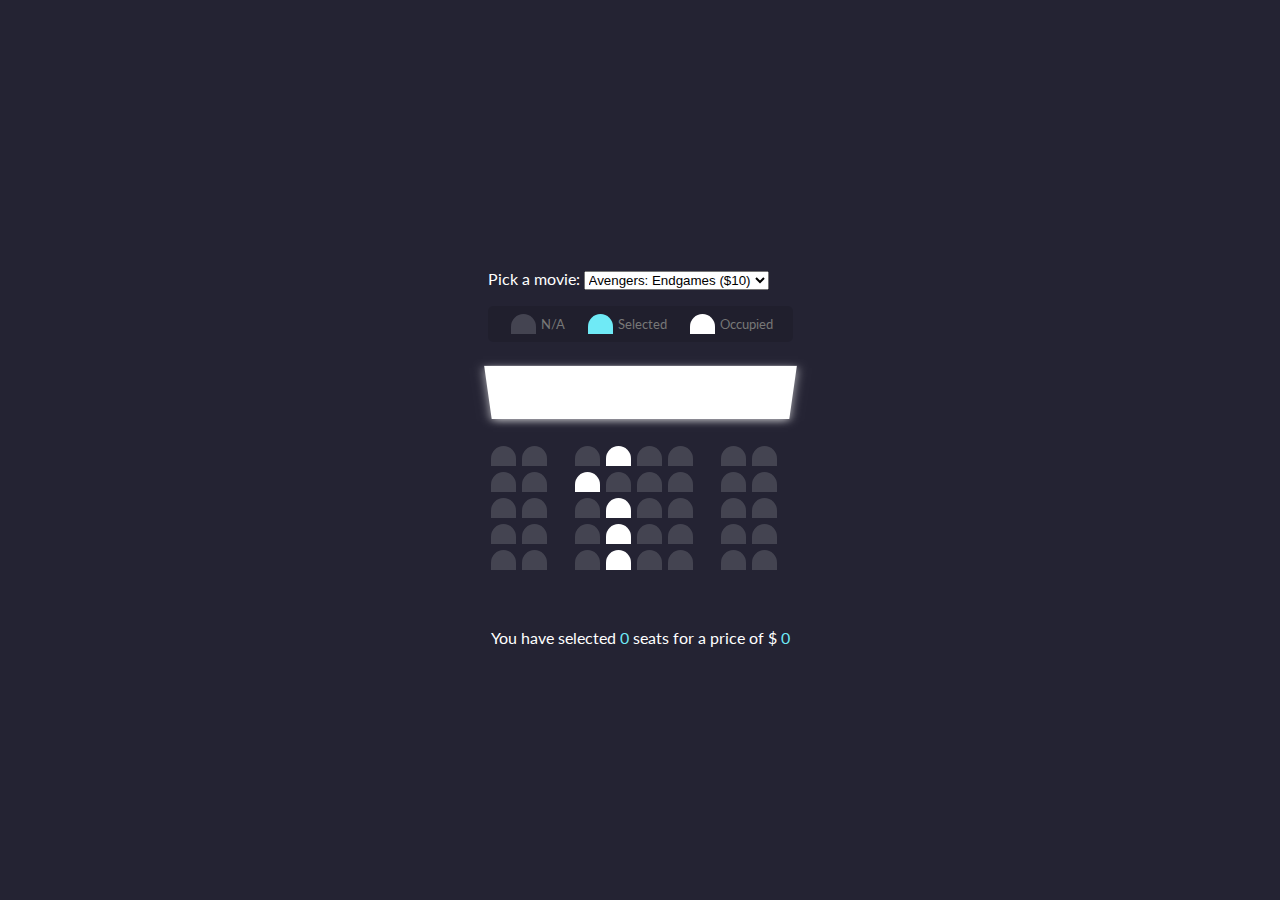
<file: Movie_Seat_Booking/index.html>
<!DOCTYPE html>
<html lang="en">

<head>
    <meta charset="UTF-8">
    <meta name="viewport" content="width=device-width, initial-scale=1.0">
    <title>Movie Seat Booking</title>
    <link rel="stylesheet" href="style.css">
</head>

<body>

    <div class="movie-container">
        <label> Pick a movie: </label>
        <select id="movie">
            <option value="10">Avengers: Endgames ($10)</option>
            <option value="12">Joker ($12)</option>
            <option value="8">Toy Story 4 ($8)</option>
            <option value="9"> The Lion King ($9)</option>
        </select>

        <ul class="showcase">
            <li>
                <div class="seat"></div>
                <small> N/A</small>
            </li>
            <li>
                <div class="seat selected"></div>
                <small> Selected </small>
            </li>
            <li>
                <div class="seat occupied"></div>
                <small>Occupied</small>
            </li>
        </ul>

        <div class="container">
            <div class="screen"></div>
            <div class="row">
                <div class="seat"></div>
                <div class="seat"></div>
                <div class="seat"></div>
                <div class="seat occupied"></div>
                <div class="seat"></div>
                <div class="seat"></div>
                <div class="seat"></div>
                <div class="seat"></div>
            </div>

            <div class="row">
                <div class="seat"></div>
                <div class="seat"></div>
                <div class="seat occupied"></div>
                <div class="seat"></div>
                <div class="seat"></div>
                <div class="seat"></div>
                <div class="seat"></div>
                <div class="seat"></div>
            </div>

            <div class="row">
                <div class="seat"></div>
                <div class="seat"></div>
                <div class="seat"></div>
                <div class="seat occupied"></div>
                <div class="seat"></div>
                <div class="seat"></div>
                <div class="seat"></div>
                <div class="seat"></div>
            </div>

            <div class="row">
                <div class="seat"></div>
                <div class="seat"></div>
                <div class="seat"></div>
                <div class="seat occupied"></div>
                <div class="seat"></div>
                <div class="seat"></div>
                <div class="seat"></div>
                <div class="seat"></div>
            </div>

            <div class="row">
                <div class="seat"></div>
                <div class="seat"></div>
                <div class="seat"></div>
                <div class="seat occupied"></div>
                <div class="seat"></div>
                <div class="seat"></div>
                <div class="seat"></div>
                <div class="seat"></div>
            </div>
        </div>
    </div>


    <p class="text"> You have selected <span class="count">0</span> seats for a price of $ <span class='total'>0</span>
    </p>

    <script src="main.js"></script>
</body>

</html>
</file>
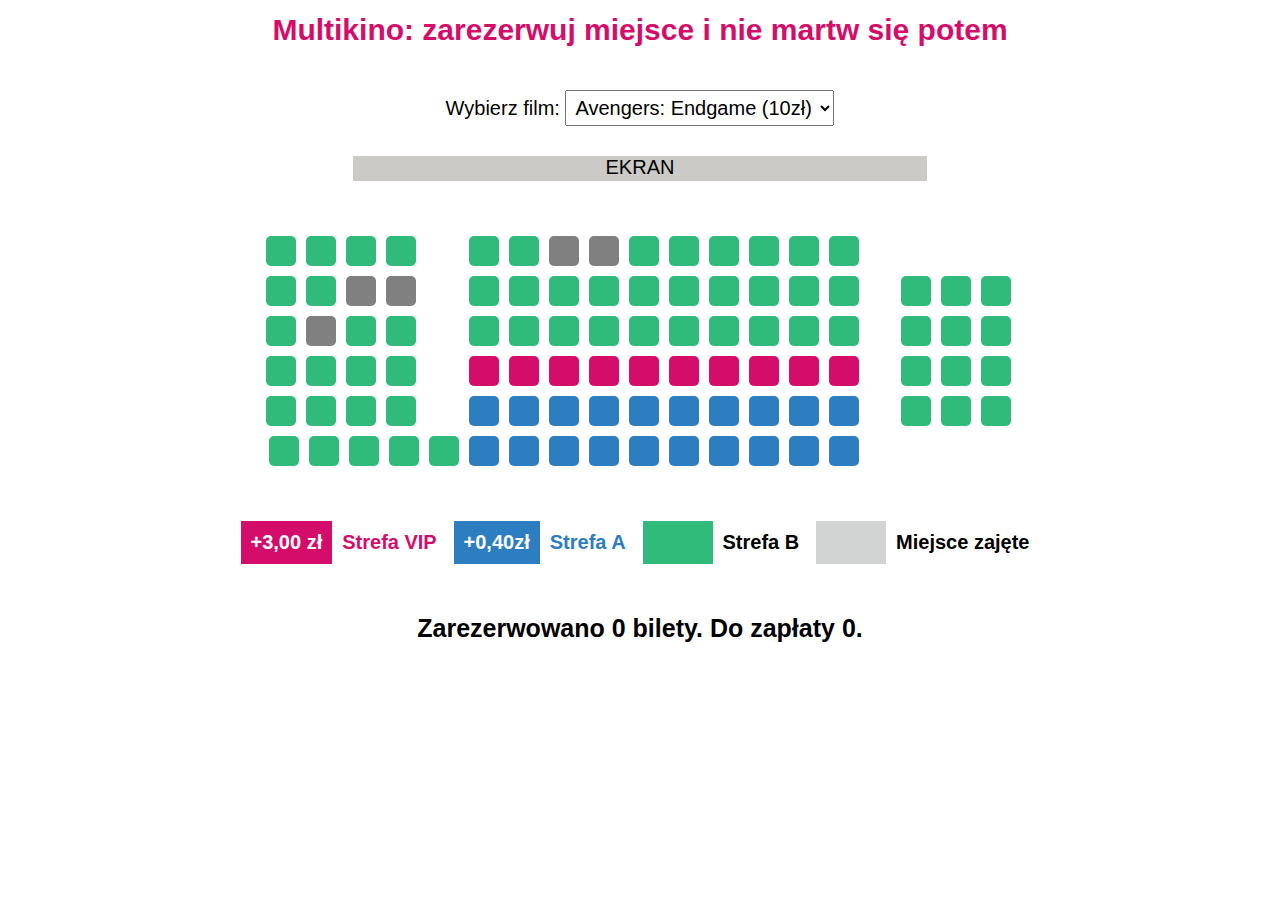
<file: Multikino_Seat_Booking/index.html>
<!DOCTYPE html>
<html lang="en">
  <head>
    <meta charset="UTF-8" />
    <meta name="viewport" content="width=device-width, initial-scale=1.0" />
    <title>Multikino Booking Seat</title>
    <link rel="stylesheet" href="style.css" />
  </head>

  <body>
    <div class="container">
      <div class="movie-container">
        <h1>Multikino: zarezerwuj miejsce i nie martw się potem</h1>

        <div class="options">
          <label> Wybierz film: </label>
          <select id="movie">
            <option value="10"> Avengers: Endgame (10zł)</option>
            <option value="12"> Kot w butach (12zł)</option>
            <option value="14"> Spiderman (14zł)</option>
            <option value="12"> Jutro (12zł)</option>
          </select>
        </div>
        <div class="screen">
          <p>EKRAN</p>
        </div>
        <div class="zone-wrapper">
          <div class="zone-1">
            <div class="seat"></div>
            <div class="seat"></div>
            <div class="seat"></div>
            <div class="seat"></div>
            <div class="seat"></div>
            <div class="seat"></div>
            <div class="seat occupied"></div>
            <div class="seat occupied"></div>
            <div class="seat"></div>
            <div class="seat occupied"></div>
            <div class="seat"></div>
            <div class="seat"></div>
            <div class="seat"></div>
            <div class="seat"></div>
            <div class="seat"></div>
            <div class="seat"></div>
            <div class="seat"></div>
            <div class="seat"></div>
            <div class="seat"></div>
            <div class="seat"></div>
          </div>

          <div class="zone-2">
            <div class="seat"></div>
            <div class="seat"></div>
            <div class="seat occupied"></div>
            <div class="seat occupied"></div>
            <div class="seat"></div>
            <div class="seat"></div>
            <div class="seat"></div>
            <div class="seat"></div>
            <div class="seat"></div>
            <div class="seat"></div>
            <div class="seat"></div>
            <div class="seat"></div>
            <div class="seat"></div>
            <div class="seat"></div>
            <div class="seat"></div>
            <div class="seat"></div>
            <div class="seat"></div>
            <div class="seat"></div>
            <div class="seat"></div>
            <div class="seat"></div>
            <div class="seat"></div>
            <div class="seat"></div>
            <div class="seat"></div>
            <div class="seat"></div>
            <div class="seat"></div>
            <div class="seat"></div>
            <div class="seat"></div>
            <div class="seat"></div>
            <div class="seat"></div>
            <div class="seat"></div>
            <div class="seat seat-vip"></div>
            <div class="seat seat-vip"></div>
            <div class="seat seat-vip"></div>
            <div class="seat seat-vip"></div>
            <div class="seat seat-vip"></div>
            <div class="seat seat-vip"></div>
            <div class="seat seat-vip"></div>
            <div class="seat seat-vip"></div>
            <div class="seat seat-vip"></div>
            <div class="seat seat-vip"></div>
            <div class="seat seat-A"></div>
            <div class="seat seat-A"></div>
            <div class="seat seat-A"></div>
            <div class="seat seat-A"></div>
            <div class="seat seat-A"></div>
            <div class="seat seat-A"></div>
            <div class="seat seat-A"></div>
            <div class="seat seat-A"></div>
            <div class="seat seat-A"></div>
            <div class="seat seat-A"></div>
          </div>

          <div class="zone-3">
            <div class="seat"></div>
            <div class="seat"></div>
            <div class="seat"></div>
            <div class="seat"></div>
            <div class="seat"></div>
            <div class="seat"></div>
            <div class="seat"></div>
            <div class="seat"></div>
            <div class="seat"></div>
            <div class="seat"></div>
            <div class="seat"></div>
            <div class="seat"></div>
          </div>

          <div class="zone-4">
            <div class="seat"></div>
            <div class="seat"></div>
            <div class="seat"></div>
            <div class="seat"></div>
            <div class="seat"></div>
            <div class="seat seat-A"></div>
            <div class="seat seat-A"></div>
            <div class="seat seat-A"></div>
            <div class="seat seat-A"></div>
            <div class="seat seat-A"></div>
            <div class="seat seat-A"></div>
            <div class="seat seat-A"></div>
            <div class="seat seat-A"></div>
            <div class="seat seat-A"></div>
            <div class="seat seat-A"></div>
          </div>
        </div>

        <div class="description-wrapper">
          <div class="vip">
            <span> +3,00 zł </span>
            <p>Strefa VIP</p>
          </div>

          <div class="area-A">
            <span> +0,40zł </span>
            <p>Strefa A</p>
          </div>

          <div class="area-B">
            <span></span>
            <p>Strefa B</p>
          </div>

          <div class="place-occupied">
            <span> </span>
            <p>Miejsce zajęte</p>
          </div>
        </div>

        <div class="summary">
          <p>
            Zarezerwowano <span id="count"> 0</span> bilety. Do zapłaty
            <span id="total">0.</span>
          </p>
        </div>
      </div>
    </div>

    <script src="main.js"></script>
  </body>
</html>
</file>
<file: Movie_Seat_Booking/style.css>
@import url("https://fonts.googleapis.com/css2?family=Lato:ital,wght@0,100;0,300;0,400;0,700;1,100;1,300;1,400&display=swap");

* {
  /* margin: 0;
    padding: 0; */
  box-sizing: border-box;
}

body {
  background-color: #242333;
  display: flex;
  color: #fff;
  flex-direction: column;
  align-items: center;
  justify-content: center;
  height: 100vh;
  font-family: "lato", sans-serif;
  margin: 0;
}

.movie-container {
  margin: 20px 0;
}

.movie-conteiner select {
  background-color: #fff;
  border: 0;
  border-radius: 5px;
  font-size: 14px;
  margin-left: 10px;
  padding: 5px 15px 5px 15px;
  -moz-appearance: none;
  -webkit-appearance: none;
  appearance: none;
}

.seat {
  background-color: #444451;
  height: 20px;
  width: 25px;
  margin: 3px;
  border-top-left-radius: 15px;
  border-top-right-radius: 15px;
}

.container {
  perspective: 1000px;
  margin-bottom: 30px;
}
.seat.selected {
  background-color: #6feaf6;
}

.seat.occupied {
  background-color: #fff;
}

.seat:nth-of-type(2) {
  margin-right: 25px;
}

.seat:nth-last-of-type(2) {
  margin-left: 25px;
}

.showcase {
  background: rgba(0, 0, 0, 0.2);
  padding: 5px 10px;
  border-radius: 5px;
  color: #777;
  list-style-type: none;
  display: flex;
  justify-content: space-between;
}

.seat:not(.occupied):hover {
  cursor: pointer;
  transform: scale(1.2);
}

.showcase .seat:not(.occupied):hover {
  cursor: default;
  transform: scale(1);
}

.showcase {
  background: rgba(0, 0, 0, 0.1);
  padding: 5px 10px;
  border-radius: 5px;
  color: #777;
  list-style-type: none;
}

.showcase li {
  display: flex;
  align-items: center;
  justify-content: center;
  margin: 0 10px;
}

.showcase li small {
  margin-left: 2px;
}

.row {
  display: flex;
}

.screen {
  background-color: #fff;
  height: 70px;
  width: 100%;
  margin: 15px 0;
  transform: rotateX(-45deg);
  box-shadow: 0 3px 10px rgba(255, 255, 255, 0.7);
}

p.text {
  margin: 5px 0;
}

p.text span {
  color: #6feaf6;
}
</file>
<file: Multikino_Seat_Booking/style.css>
* {
  margin: 0;
  padding: 0;
  box-sizing: border-box;
  font-family: "Trebuchet MS", "Lucida Sans Unicode", "Lucida Grande",
    "Lucida Sans", Arial, sans-serif;
}

.container {
  max-width: 1200px;
  margin: 0 auto;
  padding: 0 15px;
}

.movie-container {
  height: 100vh;
  width: 70%;
  margin: 0 auto;
}

h1 {
  font-size: 30px;
  font-weight: bold;
  line-height: 20px;
  text-align: center;
  padding: 20px 20px 50px 20px;
  color: rgb(212, 13, 106);
}

.options {
  margin-bottom: 30px;
  text-align: center;
  font-size: 20px;
}

.seat.occupied {
  background-color: gray;
}

.seat.selected {
  background-color: rgb(72, 209, 243);
}

select {
  font-size: 20px;
  padding: 5px 5px;
}

.screen {
  height: 25px;
  width: 70%;
  background-color: rgb(204, 202, 199);
  text-align: center;
  margin: 0 auto;
}

.screen p {
  font-size: 20px;
}

.seat {
  width: 30px;
  height: 30px;
  margin: 5px 5px;
  border-radius: 5px;
  background-color: rgb(48, 187, 122);
}

.seat-vip {
  background-color: rgb(212, 13, 106);
}

.seat-A {
  background-color: rgb(45, 126, 192)
}

.zone-wrapper {
  display: flex;
  flex-direction: row;
  width: 100%;
  justify-content: space-around;
  align-items: flex-end;
  flex-wrap: wrap;
  margin-top: 50px;
}

.zone-1 {
  display: flex;
  width: 20%;
  flex-direction: row;
  flex-wrap: wrap;
  margin-left: 20px;
  margin-right: 17px;
}

.zone-2 {
  display: flex;
  width: 50%;
  flex-direction: row;
  flex-wrap: wrap;
}

.zone-3 {
  display: flex;
  width: 15%;
  flex-direction: row;
  flex-wrap: wrap;
  margin-right: 20px;
}

.zone-4 {
  display: flex;
  width: 100%;
  flex-direction: row;
  flex-wrap: wrap;
  justify-content: left;
  margin-left: 33px;
}

.description-wrapper {
  display: flex;
  flex-direction: row;
  justify-content: space-between;
  margin: 50px 10px;
}

.vip,
.area-A,
.area-B,
.place-occupied {
  display: flex;
  flex-direction: row;
  justify-content: space-between;
}

.vip span {
  background-color: rgb(212, 13, 106);
  padding: 10px 10px;
  font-size: 20px;
  font-weight: bold;
  color: white;
}

.vip p {
  font-size: 20px;
  font-weight: bold;
  padding: 10px 10px;
  color: rgb(212, 13, 106);
}

.area-A span {
  background-color: rgb(45, 126, 192);
  padding: 10px 10px;
  font-size: 20px;
  font-weight: bold;
  color: white;
}

.area-A p {
  font-size: 20px;
  font-weight: bold;
  padding: 10px 10px;
  color: rgb(45, 126, 192);
}

.area-B span {
  background-color: rgb(48, 187, 122);
  padding: 5px 10px;
  width: 70px;
  font-size: 20px;
  font-weight: bold;
  color: white;
}

.area-B p {
  font-size: 20px;
  font-weight: bold;
  padding: 10px 10px;
  color: black;
}

.place-occupied span {
  background-color: rgb(209, 212, 211);
  padding: 5px 10px;
  width: 70px;
}

.place-occupied p {
  font-size: 20px;
  font-weight: bold;
  padding: 10px 10px;
  color: black;
}

.summary {
  font-size: 25px;
  font-weight: bold;
  width: 100%;
  text-align: center;
}

/* .summary p {
  margin: 0 auto;
} */
</file>
